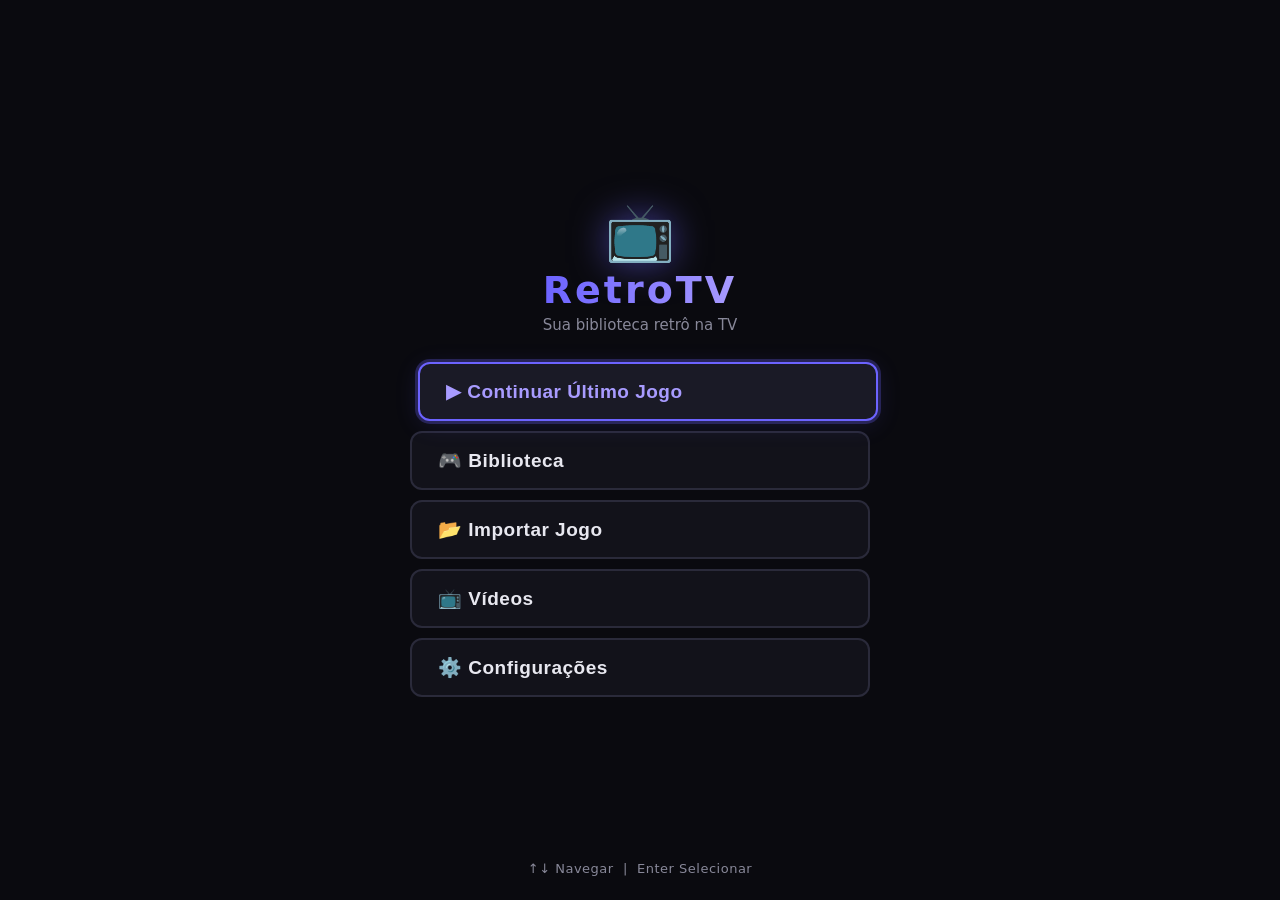
<file: docs/index.html>
<!DOCTYPE html>
<html lang="pt-BR">
<head>
  <meta charset="UTF-8" />
  <meta name="viewport" content="width=device-width, initial-scale=1.0" />
  <title>RetroTV</title>
  <link rel="stylesheet" href="style.css" />
</head>
<body>

<!-- TELA INICIAL -->
<div id="screen-home" class="screen active">
  <div class="logo-area">
    <div class="logo-icon">📺</div>
    <div class="logo-text">RetroTV</div>
    <div class="logo-sub">Sua biblioteca retrô na TV</div>
  </div>
  <nav class="menu-vertical" id="home-menu">
    <button class="menu-btn" data-action="continuar">▶  Continuar Último Jogo</button>
    <button class="menu-btn" data-action="biblioteca">🎮  Biblioteca</button>
    <button class="menu-btn" data-action="importar">📂  Importar Jogo</button>
    <button class="menu-btn" data-action="videos">📺  Vídeos</button>
    <button class="menu-btn" data-action="configuracoes">⚙️  Configurações</button>
  </nav>
  <div class="hint">↑↓ Navegar &nbsp;|&nbsp; Enter Selecionar</div>
</div>

<!-- TELA BIBLIOTECA -->
<div id="screen-biblioteca" class="screen">
  <div class="topbar">
    <button class="back-btn" id="back-biblioteca">← Voltar</button>
    <h2 class="topbar-title">🎮 Biblioteca</h2>
  </div>
  <div id="game-list" class="game-list">
    <div class="empty-msg" id="empty-biblioteca">
      Nenhum jogo importado ainda.<br>
      Vá em <strong>Importar Jogo</strong> para adicionar.
    </div>
  </div>
  <div class="hint">↑↓ Navegar &nbsp;|&nbsp; Enter Jogar &nbsp;|&nbsp; Delete Remover</div>
</div>

<!-- TELA IMPORTAR -->
<div id="screen-importar" class="screen">
  <div class="topbar">
    <button class="back-btn" id="back-importar">← Voltar</button>
    <h2 class="topbar-title">📂 Importar Jogo</h2>
  </div>
  <div class="import-area">
    <p class="import-desc">
      Selecione um arquivo ROM (.nes .sfc .gba .gb .gbc .n64 .smd .md .zip)
    </p>
    <div class="import-fields">
      <label class="field-label">Nome do Jogo</label>
      <input type="text" id="inp-nome" class="field-input" placeholder="Ex: Super Mario Bros" />

      <label class="field-label">Sistema / Core</label>
      <select id="inp-sistema" class="field-input">
        <option value="nes">NES (Nintendo 8-bit)</option>
        <option value="snes">SNES (Super Nintendo)</option>
        <option value="gba">Game Boy Advance</option>
        <option value="gb">Game Boy / Color</option>
        <option value="n64">Nintendo 64</option>
        <option value="segaMD">Mega Drive / Genesis</option>
        <option value="psx">PlayStation 1</option>
        <option value="segaMS">Master System</option>
        <option value="segaGG">Game Gear</option>
        <option value="arcade">Arcade (MAME)</option>
      </select>

      <label class="field-label">Arquivo ROM</label>
      <label class="file-btn" id="label-arquivo" tabindex="0">
        📁 Escolher arquivo...
        <input type="file" id="inp-arquivo"
          accept=".nes,.sfc,.smc,.gba,.gb,.gbc,.n64,.z64,.smd,.md,.gen,.zip,.7z" />
      </label>
      <div id="arquivo-nome" class="arquivo-nome">Nenhum arquivo selecionado</div>
    </div>
    <button class="btn-primary" id="btn-confirmar-import">✔ Adicionar à Biblioteca</button>
    <div id="import-status" class="import-status"></div>
  </div>
</div>

<!-- TELA VÍDEOS -->
<div id="screen-videos" class="screen">
  <div class="topbar">
    <button class="back-btn" id="back-videos">← Voltar</button>
    <h2 class="topbar-title">📺 Vídeos</h2>
    <button class="btn-add-video" id="btn-abrir-add-video">＋ Adicionar</button>
  </div>
  <div id="video-grid" class="video-grid">
    <div class="empty-msg" id="empty-videos">
      Nenhum vídeo adicionado ainda.<br>
      Clique em <strong>＋ Adicionar</strong> para incluir um vídeo do YouTube.
    </div>
  </div>
  <div class="hint">↑↓←→ Navegar &nbsp;|&nbsp; Enter Assistir &nbsp;|&nbsp; Delete Remover</div>
</div>

<!-- TELA ADICIONAR VÍDEO -->
<div id="screen-add-video" class="screen">
  <div class="topbar">
    <button class="back-btn" id="back-add-video">← Voltar</button>
    <h2 class="topbar-title">＋ Adicionar Vídeo</h2>
  </div>
  <div class="import-area">
    <p class="import-desc">
      Cole o link ou o ID de um vídeo do YouTube.
    </p>
    <div class="import-fields">
      <label class="field-label">Título do Vídeo</label>
      <input type="text" id="inp-video-titulo" class="field-input" placeholder="Ex: Sonic - Gameplay Clássico" />

      <label class="field-label">Link ou ID do YouTube</label>
      <input type="text" id="inp-video-url" class="field-input"
        placeholder="Ex: https://youtube.com/watch?v=dQw4w9WgXcQ" />
      <div class="import-desc" style="margin-top:6px;">
        Exemplos aceitos:<br>
        youtube.com/watch?v=ID &nbsp;|&nbsp; youtu.be/ID &nbsp;|&nbsp; só o ID
      </div>
    </div>
    <button class="btn-primary" id="btn-confirmar-add-video">✔ Adicionar Vídeo</button>
    <div id="add-video-status" class="import-status"></div>
  </div>
</div>

<!-- TELA PLAYER DE VÍDEO -->
<div id="screen-video-player" class="screen video-player-screen">
  <div class="video-player-topbar">
    <button class="back-btn" id="back-video-player">← Voltar</button>
    <span class="video-player-titulo" id="video-player-titulo"></span>
  </div>
  <div class="video-player-wrap">
    <iframe id="video-iframe"
      src=""
      frameborder="0"
      allow="autoplay; fullscreen; accelerometer; gyroscope; picture-in-picture"
      allowfullscreen>
    </iframe>
  </div>
</div>

<!-- TELA CONFIGURAÇÕES -->
<div id="screen-config" class="screen">
  <div class="topbar">
    <button class="back-btn" id="back-config">← Voltar</button>
    <h2 class="topbar-title">⚙️ Configurações</h2>
  </div>
  <div class="config-list">
    <div class="config-item">
      <span class="config-label">CDN do EmulatorJS</span>
      <select id="cfg-cdn" class="field-input config-select">
        <option value="https://cdn.emulatorjs.org/stable/data/">Oficial (cdn.emulatorjs.org)</option>
        <option value="https://cdn.emulatorjs.org/latest/data/">Latest</option>
      </select>
    </div>
    <div class="config-item">
      <span class="config-label">Limpar biblioteca</span>
      <button class="btn-danger" id="btn-limpar">🗑 Limpar tudo</button>
    </div>
    <div class="config-item">
      <span class="config-label">Versão</span>
      <span class="config-value">RetroTV v1.1</span>
    </div>
  </div>
  <div class="hint">↑↓ Navegar &nbsp;|&nbsp; Enter Selecionar &nbsp;|&nbsp; Backspace Voltar</div>
</div>

<!-- MODAL CONFIRMAÇÃO -->
<div id="modal-overlay" class="modal-overlay hidden">
  <div class="modal-box">
    <p id="modal-msg">Tem certeza?</p>
    <div class="modal-btns">
      <button id="modal-nao" class="modal-btn nao">Não</button>
      <button id="modal-sim" class="modal-btn sim">Sim</button>
    </div>
  </div>
</div>

<script src="app.js"></script>
</body>
</html>
</file>
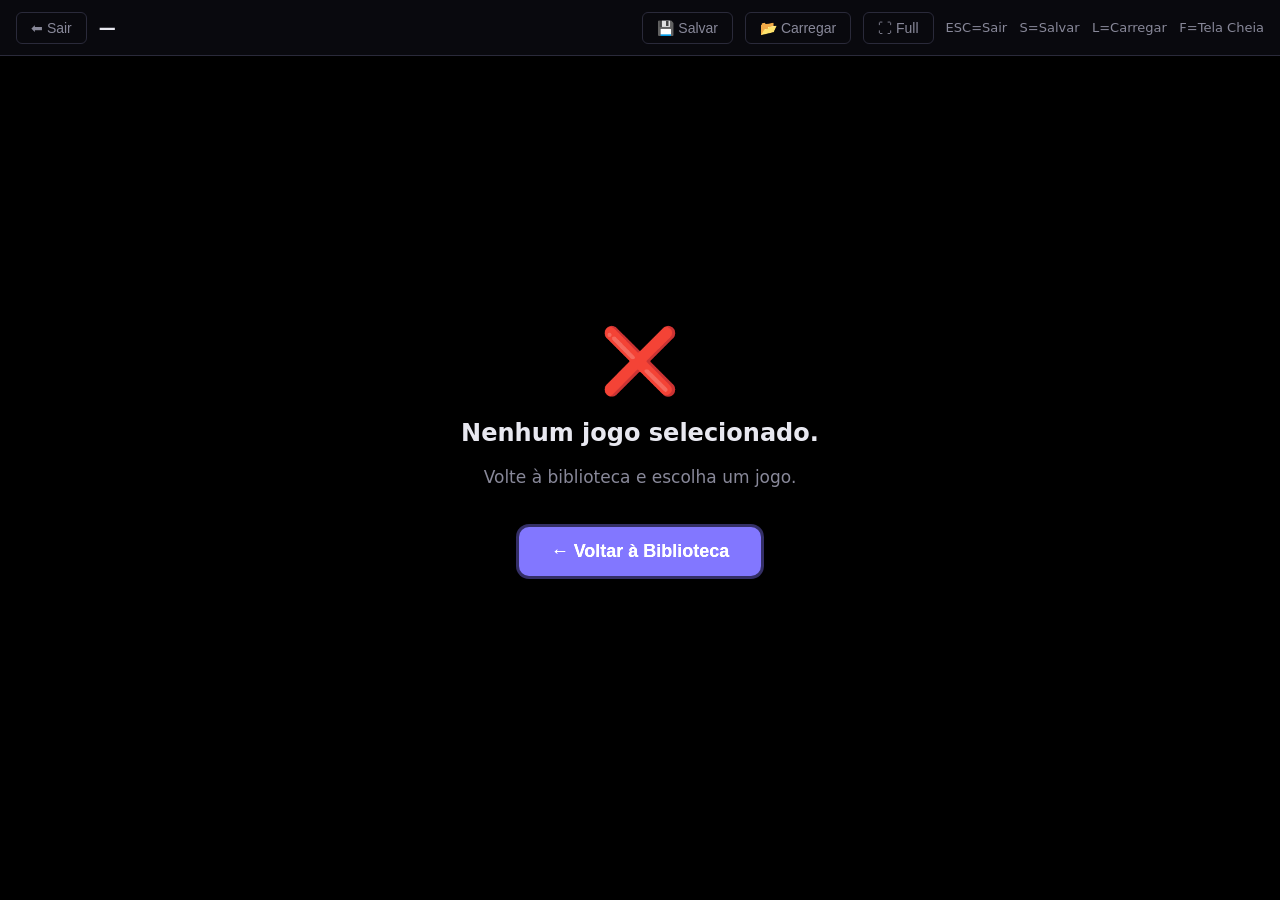
<file: docs/player.html>
<!DOCTYPE html>
<html lang="pt-BR">
<head>
  <meta charset="UTF-8" />
  <meta name="viewport" content="width=device-width, initial-scale=1.0" />
  <title>RetroTV — Player</title>
  <style>
    *, *::before, *::after { box-sizing: border-box; margin: 0; padding: 0; }
    :root {
      --bg: #0a0a0f; --accent: #6c63ff;
      --text: #e8e8f0; --text-dim: #888899; --border: #2a2a3a;
    }
    html, body {
      width: 100%; height: 100%;
      background: #000; color: var(--text);
      font-family: 'Segoe UI', system-ui, sans-serif;
      overflow: hidden;
    }
    #player-bar {
      position: fixed; top: 0; left: 0; right: 0; height: 56px;
      background: rgba(10,10,15,0.95); border-bottom: 1px solid var(--border);
      display: flex; align-items: center; gap: 12px;
      padding: 0 16px; z-index: 100; transition: opacity 0.3s;
    }
    #player-bar.oculto { opacity: 0; pointer-events: none; }
    .pbar-btn {
      background: transparent; border: 1px solid var(--border);
      color: var(--text-dim); font-size: 14px; padding: 7px 14px;
      border-radius: 6px; cursor: pointer; transition: all 0.15s;
      white-space: nowrap; outline: none;
    }
    .pbar-btn:hover, .pbar-btn:focus {
      border-color: var(--accent); color: var(--text);
      background: rgba(108,99,255,0.15);
      box-shadow: 0 0 0 2px rgba(108,99,255,0.3);
    }
    #player-title {
      flex: 1; font-size: 17px; font-weight: 700; color: var(--text);
      white-space: nowrap; overflow: hidden; text-overflow: ellipsis;
    }
    .pbar-hint { font-size: 13px; color: var(--text-dim); }
    #emulator-wrap {
      position: fixed; top: 56px; left: 0; right: 0; bottom: 0; background: #000;
    }
    #emulator-wrap.fullscreen { top: 0; }
    #game { width: 100%; height: 100%; }
    #status-overlay {
      position: fixed; inset: 0;
      display: flex; flex-direction: column;
      align-items: center; justify-content: center;
      background: #000; z-index: 50; gap: 20px;
    }
    #status-overlay.hidden { display: none; }
    #status-icon { font-size: 64px; }
    #status-msg { font-size: 24px; font-weight: 600; text-align: center; max-width: 600px; }
    #status-sub { font-size: 17px; color: var(--text-dim); text-align: center; max-width: 600px; }
    #btn-voltar-err {
      margin-top: 20px; background: var(--accent); border: none;
      color: white; font-size: 18px; font-weight: 700;
      padding: 14px 32px; border-radius: 10px; cursor: pointer; outline: none;
    }
    #btn-voltar-err:hover, #btn-voltar-err:focus {
      filter: brightness(1.2); box-shadow: 0 0 0 3px rgba(108,99,255,0.4);
    }
  </style>
</head>
<body>

<div id="status-overlay">
  <div id="status-icon">⏳</div>
  <div id="status-msg">Carregando jogo...</div>
  <div id="status-sub">Aguarde, isso pode levar alguns segundos.</div>
  <button id="btn-voltar-err" style="display:none" onclick="voltarBiblioteca()">← Voltar à Biblioteca</button>
</div>

<div id="player-bar">
  <button class="pbar-btn" id="btn-sair">⬅ Sair</button>
  <span id="player-title">—</span>
  <button class="pbar-btn" id="btn-salvar">💾 Salvar</button>
  <button class="pbar-btn" id="btn-carregar">📂 Carregar</button>
  <button class="pbar-btn" id="btn-full">⛶ Full</button>
  <span class="pbar-hint">ESC=Sair &nbsp; S=Salvar &nbsp; L=Carregar &nbsp; F=Tela Cheia</span>
</div>

<div id="emulator-wrap">
  <div id="game"></div>
</div>

<script>
(function () {
  'use strict';

  var overlay     = document.getElementById('status-overlay');
  var overlayMsg  = document.getElementById('status-msg');
  var overlaySub  = document.getElementById('status-sub');
  var overlayIcon = document.getElementById('status-icon');
  var btnVoltarErr = document.getElementById('btn-voltar-err');
  var playerTitle = document.getElementById('player-title');
  var bar         = document.getElementById('player-bar');
  var emWrap      = document.getElementById('emulator-wrap');

  function voltarBiblioteca() {
    window.location.href = 'index.html';
  }
  window.voltarBiblioteca = voltarBiblioteca;

  function mostrarErro(msg, sub) {
    overlayIcon.textContent = '❌';
    overlayMsg.textContent  = msg;
    overlaySub.textContent  = sub || '';
    btnVoltarErr.style.display = 'inline-block';
    btnVoltarErr.focus();
    overlay.classList.remove('hidden');
  }

  // ── Verificar suporte a WebAssembly (obrigatório para EmulatorJS) ──
  var temWasm = (function () {
    try {
      return typeof WebAssembly === 'object' &&
             typeof WebAssembly.instantiate === 'function';
    } catch (e) { return false; }
  }());

  if (!temWasm) {
    mostrarErro(
      '⚠️ Android muito antigo',
      'Sua TV tem Android 4.4, que não suporta o emulador. ' +
      'Para jogar é necessário Android 5.0 ou mais novo. ' +
      'Considere usar um pendrive com Android TV mais recente (ex: Chromecast, Fire Stick).'
    );
    return;
  }

  var gameInfo = null;
  try {
    var raw = sessionStorage.getItem('retrotv_current');
    if (raw) gameInfo = JSON.parse(raw);
  } catch (e) { gameInfo = null; }

  if (!gameInfo || !gameInfo.id || !gameInfo.core) {
    mostrarErro('Nenhum jogo selecionado.', 'Volte à biblioteca e escolha um jogo.');
    return;
  }

  playerTitle.textContent = gameInfo.nome || 'Jogo';
  document.title = 'RetroTV — ' + (gameInfo.nome || 'Jogo');

  var DB_NAME = 'RetroTVDB';
  var DB_VER  = 1;
  var STORE   = 'roms';

  function abrirDB() {
    return new Promise(function (resolve, reject) {
      var req = indexedDB.open(DB_NAME, DB_VER);
      req.onupgradeneeded = function (e) {
        var d = e.target.result;
        if (!d.objectStoreNames.contains(STORE)) {
          d.createObjectStore(STORE, { keyPath: 'id' });
        }
      };
      req.onsuccess = function (e) { resolve(e.target.result); };
      req.onerror   = function (e) { reject(e.target.error); };
    });
  }

  function buscarROM(db, id) {
    return new Promise(function (resolve, reject) {
      var tx  = db.transaction(STORE, 'readonly');
      var req = tx.objectStore(STORE).get(id);
      req.onsuccess = function (e) { resolve(e.target.result); };
      req.onerror   = function (e) { reject(e.target.error); };
    });
  }

  function launchEmulator(blob) {
    var cdn = gameInfo.cdn || 'https://cdn.emulatorjs.org/stable/data/';
    window.EJS_player        = '#game';
    window.EJS_gameName      = gameInfo.nome || 'game';
    window.EJS_gameUrl       = blob;
    window.EJS_core          = gameInfo.core;
    window.EJS_pathtodata    = cdn;
    window.EJS_startOnLoaded = true;
    window.EJS_language      = 'pt-BR';
    window.EJS_volume        = 0.8;

    // Jogo iniciou — esconder tela de carregamento
    window.EJS_onGameStart = function () {
      overlay.classList.add('hidden');
      if (timeoutTimer) { clearTimeout(timeoutTimer); timeoutTimer = null; }
    };

    // Erro reportado pelo EmulatorJS
    window.EJS_onLoadError = function () {
      mostrarErro(
        'O emulador não conseguiu carregar o jogo.',
        'Verifique se o arquivo ROM é válido e o sistema está correto, depois tente novamente.'
      );
    };

    // Timeout: se em 45s o jogo não iniciou, mostrar erro
    var timeoutTimer = setTimeout(function () {
      if (!overlay.classList.contains('hidden')) {
        mostrarErro(
          'Tempo esgotado ao carregar o jogo.',
          'Possível problema: conexão lenta, arquivo corrompido ou sistema (core) incorreto.'
        );
      }
    }, 45000);

    var script    = document.createElement('script');
    script.src    = cdn + 'loader.js';
    script.onerror = function () {
      clearTimeout(timeoutTimer);
      mostrarErro(
        'Sem conexão com a internet.',
        'O emulador precisa de internet para baixar os arquivos do jogo na primeira vez.'
      );
    };
    document.body.appendChild(script);
  }

  if (gameInfo.nativePath) {
    // Arquivo nativo — ler via XHR e converter para Blob (EmulatorJS não suporta file:// direto)
    overlayMsg.textContent = 'Carregando ROM do disco...';
    var xhr = new XMLHttpRequest();
    xhr.open('GET', gameInfo.nativePath, true);
    xhr.responseType = 'arraybuffer';
    xhr.onload = function () {
      if (xhr.status === 0 || xhr.status === 200) {
        var blob = new Blob([xhr.response], { type: 'application/octet-stream' });
        launchEmulator(blob);
      } else {
        mostrarErro('Erro ao carregar ROM (' + xhr.status + ').', 'Reimporte o jogo e tente novamente.');
      }
    };
    xhr.onerror = function () {
      mostrarErro('Não foi possível ler o arquivo.', 'Reimporte o jogo e tente novamente.');
    };
    xhr.send();
  } else {
    // Arquivo no IndexedDB (importado pelo browser)
    abrirDB().then(function (db) {
      return buscarROM(db, gameInfo.id);
    }).then(function (row) {
      if (!row || !row.dados) {
        mostrarErro('ROM não encontrada.', 'Importe o jogo novamente.');
        return;
      }
      var blob = new Blob([row.dados], { type: 'application/octet-stream' });
      launchEmulator(blob);
    }).catch(function (err) {
      mostrarErro('Erro ao ler banco de dados.', String(err));
    });
  }

  document.getElementById('btn-sair').addEventListener('click', voltarBiblioteca);

  document.getElementById('btn-salvar').addEventListener('click', function () {
    if (window.EJS_emulator) {
      try { window.EJS_emulator.saveState(); } catch (e) {}
    }
  });

  document.getElementById('btn-carregar').addEventListener('click', function () {
    if (window.EJS_emulator) {
      try { window.EJS_emulator.loadState(); } catch (e) {}
    }
  });

  var modoFull = false;

  function toggleFull() {
    modoFull = !modoFull;
    if (modoFull) {
      bar.classList.add('oculto');
      emWrap.classList.add('fullscreen');
    } else {
      bar.classList.remove('oculto');
      emWrap.classList.remove('fullscreen');
    }
  }

  document.getElementById('btn-full').addEventListener('click', toggleFull);

  document.addEventListener('keydown', function (e) {
    var k = e.key || '';
    var kc = e.keyCode || 0;
    if (k === 'Escape' || kc === 27) { voltarBiblioteca(); return; }
    if (k === 's' || k === 'S') {
      if (window.EJS_emulator) { try { window.EJS_emulator.saveState(); } catch (_) {} }
    }
    if (k === 'l' || k === 'L') {
      if (window.EJS_emulator) { try { window.EJS_emulator.loadState(); } catch (_) {} }
    }
    if (k === 'f' || k === 'F') { toggleFull(); }
  });

})();
</script>
</body>
</html>
</file>
<file: docs/style.css>
/* ═══════════════════════════════════════
   BASE
═══════════════════════════════════════ */
*, *::before, *::after { box-sizing: border-box; margin: 0; padding: 0; }

:root {
  --bg:       #0a0a0f;
  --bg2:      #12121a;
  --bg3:      #1a1a26;
  --accent:   #6c63ff;
  --accent2:  #a89bff;
  --green:    #00e676;
  --red:      #ff4d4d;
  --text:     #e8e8f0;
  --text-dim: #888899;
  --border:   #2a2a3a;
  --focus:    #6c63ff;
  --radius:   12px;
}

html, body {
  width: 100%; height: 100%;
  background: var(--bg);
  color: var(--text);
  font-family: 'Segoe UI', system-ui, sans-serif;
  font-size: 18px;
  overflow: hidden;
}

/* ── Zona segura para TVs (overscan) ── */
body {
  padding: 20px 32px;
}

/* ═══════════════════════════════════════
   SCREENS
═══════════════════════════════════════ */
.screen {
  display: none;
  width: 100%; height: 100%;
  flex-direction: column;
  align-items: center;
  justify-content: center;
  padding: 12px 0;
}
.screen.active { display: flex; }

/* ═══════════════════════════════════════
   HOME
═══════════════════════════════════════ */
.logo-area {
  text-align: center;
  margin-bottom: 28px;
}
.logo-icon {
  font-size: 56px;
  line-height: 1;
  filter: drop-shadow(0 0 18px #6c63ff88);
}
.logo-text {
  font-size: 38px;
  font-weight: 900;
  letter-spacing: 3px;
  background: linear-gradient(90deg, #6c63ff, #a89bff);
  -webkit-background-clip: text;
  -webkit-text-fill-color: transparent;
  margin-top: 8px;
}
.logo-sub {
  color: var(--text-dim);
  font-size: 15px;
  margin-top: 4px;
}

.menu-vertical {
  display: flex;
  flex-direction: column;
  gap: 10px;
  width: 460px;
}

.menu-btn {
  background: var(--bg2);
  border: 2px solid var(--border);
  color: var(--text);
  font-size: 19px;
  font-weight: 600;
  padding: 16px 26px;
  border-radius: var(--radius);
  text-align: left;
  cursor: pointer;
  transition: all 0.15s;
  outline: none;
  letter-spacing: 0.5px;
}
.menu-btn:hover,
.menu-btn:focus {
  background: var(--bg3);
  border-color: var(--focus);
  color: var(--accent2);
  box-shadow: 0 0 0 3px #6c63ff44, 0 4px 24px #6c63ff22;
  transform: translateX(8px);
}
.menu-btn:active { transform: translateX(4px); opacity: 0.9; }

/* ═══════════════════════════════════════
   TOPBAR
═══════════════════════════════════════ */
.topbar {
  width: 100%;
  display: flex;
  align-items: center;
  gap: 16px;
  margin-bottom: 16px;
  border-bottom: 1px solid var(--border);
  padding-bottom: 12px;
}
.topbar-title {
  font-size: 22px;
  font-weight: 700;
  color: var(--accent2);
}
.back-btn {
  background: transparent;
  border: 2px solid var(--border);
  color: var(--text-dim);
  font-size: 16px;
  padding: 8px 14px;
  border-radius: 8px;
  cursor: pointer;
  transition: all 0.15s;
  outline: none;
  white-space: nowrap;
}
.back-btn:hover, .back-btn:focus {
  border-color: var(--accent);
  color: var(--text);
  background: var(--bg3);
  box-shadow: 0 0 0 3px #6c63ff33;
}

/* ═══════════════════════════════════════
   BIBLIOTECA
═══════════════════════════════════════ */
#screen-biblioteca {
  justify-content: flex-start;
  padding-top: 0;
}
.game-list {
  width: 100%;
  max-width: 820px;
  flex: 1;
  overflow-y: auto;
  display: flex;
  flex-direction: column;
  gap: 8px;
  padding-right: 8px;
}
.game-list::-webkit-scrollbar { width: 6px; }
.game-list::-webkit-scrollbar-thumb { background: var(--border); border-radius: 4px; }

.game-card {
  display: flex;
  align-items: center;
  gap: 16px;
  background: var(--bg2);
  border: 2px solid var(--border);
  border-radius: var(--radius);
  padding: 13px 18px;
  cursor: pointer;
  transition: all 0.15s;
  outline: none;
}
.game-card:hover, .game-card:focus {
  border-color: var(--accent);
  background: var(--bg3);
  box-shadow: 0 0 0 3px #6c63ff33, 0 4px 20px #6c63ff1a;
  transform: translateX(6px);
}
.game-card-icon { font-size: 28px; flex-shrink: 0; }
.game-card-info { flex: 1; min-width: 0; }
.game-card-name {
  font-size: 19px;
  font-weight: 700;
  white-space: nowrap;
  overflow: hidden;
  text-overflow: ellipsis;
}
.game-card-core {
  font-size: 13px;
  color: var(--text-dim);
  margin-top: 2px;
  text-transform: uppercase;
  letter-spacing: 1px;
}
.game-card-size { font-size: 13px; color: var(--text-dim); flex-shrink: 0; }
.game-card-del {
  background: transparent;
  border: 1px solid transparent;
  color: var(--red);
  font-size: 22px;
  padding: 6px 10px;
  border-radius: 8px;
  cursor: pointer;
  opacity: 0.4;
  transition: all 0.15s;
  flex-shrink: 0;
}
.game-card:hover .game-card-del,
.game-card:focus .game-card-del { opacity: 1; }
.game-card-del:hover, .game-card-del:focus {
  background: #ff4d4d22;
  border-color: var(--red);
  outline: none;
}

.empty-msg {
  text-align: center;
  color: var(--text-dim);
  font-size: 20px;
  line-height: 1.8;
  padding: 60px 20px;
}

/* ═══════════════════════════════════════
   IMPORTAR
═══════════════════════════════════════ */
#screen-importar { justify-content: flex-start; padding-top: 0; }

.import-area {
  width: 100%;
  max-width: 640px;
  display: flex;
  flex-direction: column;
  gap: 0;
}
.import-desc {
  color: var(--text-dim);
  font-size: 15px;
  margin-bottom: 14px;
}
.import-fields {
  display: flex;
  flex-direction: column;
  gap: 6px;
  margin-bottom: 14px;
}
.field-label {
  font-size: 13px;
  color: var(--text-dim);
  font-weight: 600;
  text-transform: uppercase;
  letter-spacing: 1px;
  margin-top: 6px;
}
.field-input {
  background: var(--bg2);
  border: 2px solid var(--border);
  color: var(--text);
  font-size: 18px;
  padding: 10px 14px;
  border-radius: 10px;
  outline: none;
  width: 100%;
  transition: border-color 0.15s;
  font-family: inherit;
}
.field-input:focus {
  border-color: var(--accent);
  box-shadow: 0 0 0 3px #6c63ff33;
}
.field-input option {
  background: var(--bg2);
}

.file-btn {
  display: flex;
  align-items: center;
  gap: 10px;
  background: var(--bg2);
  border: 2px dashed var(--border);
  color: var(--text-dim);
  font-size: 17px;
  padding: 13px 16px;
  border-radius: 10px;
  cursor: pointer;
  transition: all 0.15s;
}
.file-btn:hover, .file-btn:focus {
  border-color: var(--accent);
  color: var(--text);
  background: var(--bg3);
  box-shadow: 0 0 0 3px #6c63ff33;
  outline: none;
}
.file-btn input[type="file"] { display: none; }

.arquivo-nome {
  font-size: 16px;
  color: var(--green);
  min-height: 22px;
  padding: 2px 4px;
}

.btn-primary {
  background: var(--accent);
  border: none;
  color: white;
  font-size: 18px;
  font-weight: 700;
  padding: 14px 28px;
  border-radius: 10px;
  cursor: pointer;
  transition: all 0.15s;
  outline: none;
  width: 100%;
}
.btn-primary:hover, .btn-primary:focus {
  background: var(--accent2);
  box-shadow: 0 0 0 3px #6c63ff44, 0 4px 24px #6c63ff44;
  transform: translateY(-2px);
}
.btn-primary:active { transform: translateY(0); }

.import-status {
  margin-top: 12px;
  font-size: 17px;
  min-height: 24px;
  text-align: center;
}

/* ═══════════════════════════════════════
   CONFIGURAÇÕES
═══════════════════════════════════════ */
#screen-config { justify-content: flex-start; padding-top: 0; }

.config-list {
  width: 100%;
  max-width: 640px;
  display: flex;
  flex-direction: column;
  gap: 12px;
}
.config-item {
  display: flex;
  align-items: center;
  gap: 16px;
  background: var(--bg2);
  border: 1px solid var(--border);
  border-radius: var(--radius);
  padding: 14px 18px;
}
.config-label {
  font-size: 17px;
  font-weight: 600;
  flex: 1;
}
.config-value { color: var(--text-dim); font-size: 16px; }
.config-select { width: 280px; }

.btn-danger {
  background: transparent;
  border: 2px solid var(--red);
  color: var(--red);
  font-size: 18px;
  font-weight: 700;
  padding: 12px 22px;
  border-radius: 8px;
  cursor: pointer;
  transition: all 0.15s;
  outline: none;
}
.btn-danger:hover, .btn-danger:focus {
  background: #ff4d4d22;
  box-shadow: 0 0 0 3px #ff4d4d33;
}

/* ═══════════════════════════════════════
   MODAL
═══════════════════════════════════════ */
.modal-overlay {
  position: fixed; inset: 0;
  background: rgba(0,0,0,0.75);
  display: flex;
  align-items: center;
  justify-content: center;
  z-index: 1000;
  backdrop-filter: blur(4px);
}
.modal-overlay.hidden { display: none; }
.modal-box {
  background: var(--bg2);
  border: 2px solid var(--accent);
  border-radius: 16px;
  padding: 40px 50px;
  text-align: center;
  box-shadow: 0 0 60px #6c63ff44;
  min-width: 400px;
}
.modal-box p {
  font-size: 22px;
  font-weight: 600;
  margin-bottom: 28px;
}
.modal-btns { display: flex; gap: 20px; justify-content: center; }
.modal-btn {
  font-size: 20px;
  font-weight: 700;
  padding: 14px 40px;
  border-radius: 10px;
  border: 2px solid transparent;
  cursor: pointer;
  outline: none;
  transition: all 0.15s;
}
.modal-btn.sim {
  background: var(--red);
  border-color: var(--red);
  color: white;
}
.modal-btn.nao {
  background: var(--bg3);
  border-color: var(--border);
  color: var(--text);
}
.modal-btn:hover, .modal-btn:focus {
  filter: brightness(1.2);
  box-shadow: 0 0 0 3px #ffffff33;
  transform: scale(1.04);
}

/* ═══════════════════════════════════════
   HINT BAR
═══════════════════════════════════════ */
.hint {
  position: fixed;
  bottom: 24px;
  left: 32px; right: 32px;
  text-align: center;
  font-size: 13px;
  color: var(--text-dim);
  letter-spacing: 0.5px;
  pointer-events: none;
}

/* ═══════════════════════════════════════
   VÍDEOS
═══════════════════════════════════════ */
#screen-videos { justify-content: flex-start; padding-top: 0; }

.btn-add-video {
  margin-left: auto;
  background: var(--accent);
  border: none;
  color: white;
  font-size: 16px;
  font-weight: 700;
  padding: 10px 20px;
  border-radius: 8px;
  cursor: pointer;
  transition: all 0.15s;
  outline: none;
  white-space: nowrap;
}
.btn-add-video:hover, .btn-add-video:focus {
  background: var(--accent2);
  box-shadow: 0 0 0 3px #6c63ff44;
  transform: translateY(-1px);
}

.video-grid {
  width: 100%;
  flex: 1;
  overflow-y: auto;
  display: grid;
  grid-template-columns: repeat(4, 1fr);
  gap: 16px;
  padding-right: 8px;
  align-content: start;
}
.video-grid::-webkit-scrollbar { width: 6px; }
.video-grid::-webkit-scrollbar-thumb { background: var(--border); border-radius: 4px; }

.video-card {
  background: var(--bg2);
  border: 2px solid var(--border);
  border-radius: var(--radius);
  overflow: hidden;
  cursor: pointer;
  transition: all 0.15s;
  outline: none;
  position: relative;
  display: flex;
  flex-direction: column;
}
.video-card:hover, .video-card:focus {
  border-color: var(--accent);
  background: var(--bg3);
  box-shadow: 0 0 0 3px #6c63ff33, 0 4px 24px #6c63ff22;
  transform: scale(1.03);
}

.video-thumb {
  width: 100%;
  aspect-ratio: 16/9;
  background: var(--bg3);
  position: relative;
  overflow: hidden;
}
.video-thumb img {
  width: 100%;
  height: 100%;
  object-fit: cover;
  display: block;
}
.video-thumb-play {
  position: absolute;
  inset: 0;
  display: flex;
  align-items: center;
  justify-content: center;
  background: rgba(0,0,0,0.35);
  font-size: 38px;
  opacity: 0;
  transition: opacity 0.15s;
}
.video-card:hover .video-thumb-play,
.video-card:focus .video-thumb-play { opacity: 1; }

.video-card-info {
  padding: 10px 12px 12px;
  flex: 1;
}
.video-card-title {
  font-size: 15px;
  font-weight: 700;
  line-height: 1.3;
  display: -webkit-box;
  -webkit-line-clamp: 2;
  -webkit-box-orient: vertical;
  overflow: hidden;
}
.video-card-sub {
  font-size: 12px;
  color: var(--text-dim);
  margin-top: 4px;
}

.video-card-del {
  position: absolute;
  top: 6px;
  right: 6px;
  background: rgba(0,0,0,0.7);
  border: 1px solid transparent;
  color: var(--red);
  font-size: 16px;
  padding: 4px 7px;
  border-radius: 6px;
  cursor: pointer;
  opacity: 0;
  transition: opacity 0.15s;
  line-height: 1;
}
.video-card:hover .video-card-del,
.video-card:focus .video-card-del { opacity: 1; }
.video-card-del:hover { background: #ff4d4d33; border-color: var(--red); }

/* ═══════════════════════════════════════
   PLAYER DE VÍDEO
═══════════════════════════════════════ */
.video-player-screen {
  justify-content: flex-start !important;
  padding: 0 !important;
}
.video-player-topbar {
  width: 100%;
  display: flex;
  align-items: center;
  gap: 16px;
  padding: 14px 24px;
  background: var(--bg2);
  border-bottom: 1px solid var(--border);
  flex-shrink: 0;
}
.video-player-titulo {
  font-size: 18px;
  font-weight: 700;
  color: var(--accent2);
  white-space: nowrap;
  overflow: hidden;
  text-overflow: ellipsis;
}
.video-player-wrap {
  flex: 1;
  width: 100%;
  background: #000;
  display: flex;
  align-items: center;
  justify-content: center;
}
.video-player-wrap iframe {
  width: 100%;
  height: 100%;
  border: none;
}

/* ═══════════════════════════════════════
   SCROLLBAR GLOBAL
═══════════════════════════════════════ */
::-webkit-scrollbar { width: 6px; height: 6px; }
::-webkit-scrollbar-thumb { background: var(--border); border-radius: 4px; }
::-webkit-scrollbar-track { background: transparent; }
</file>
